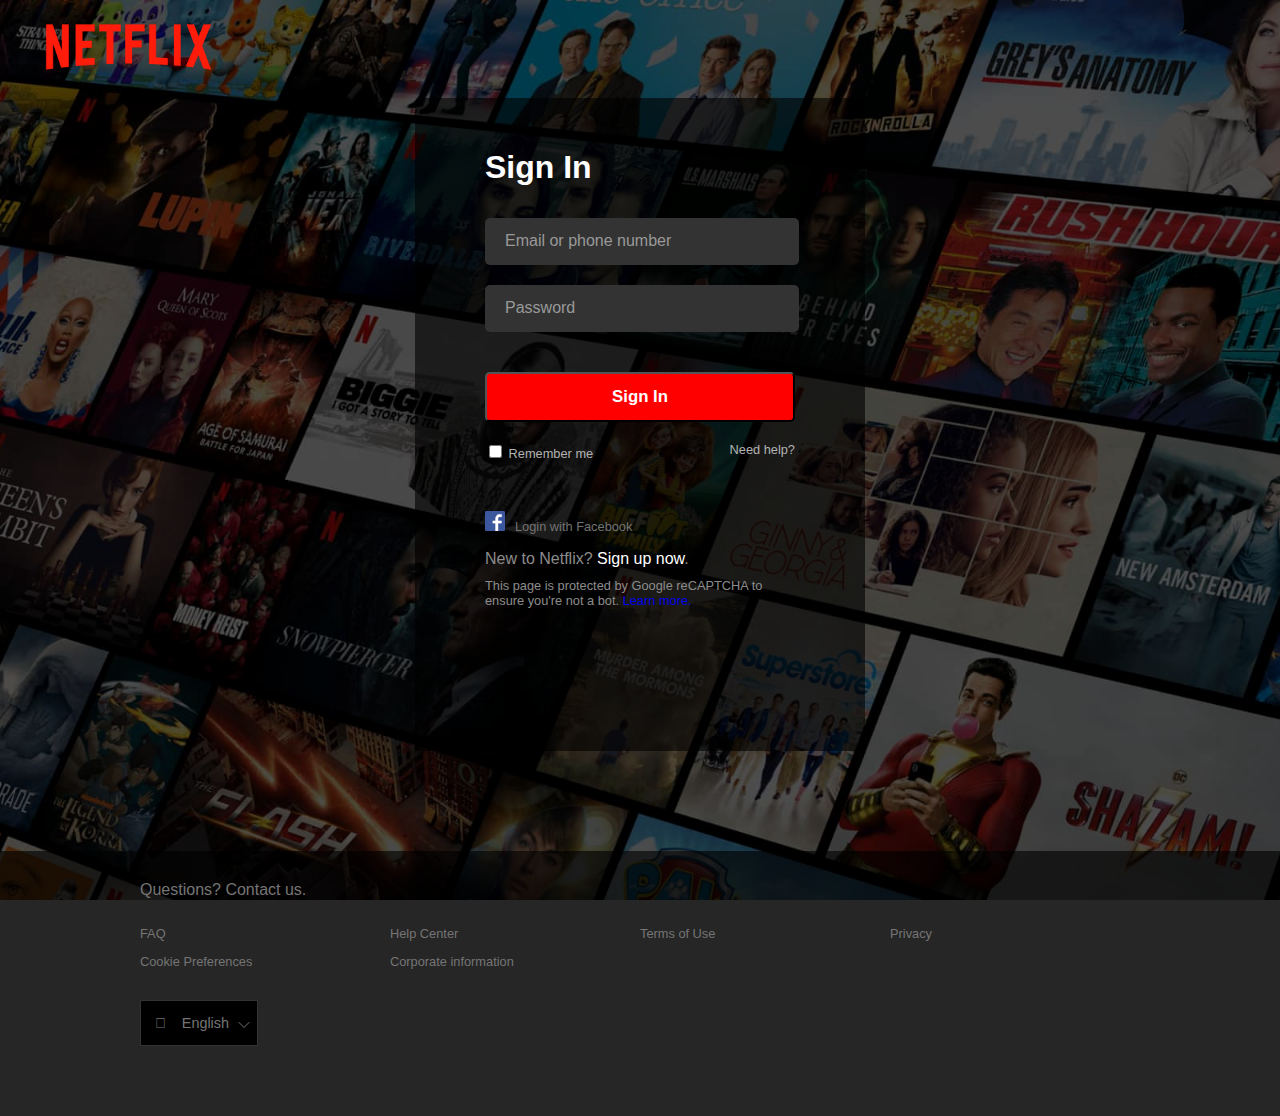
<file: index.html>
<!DOCTYPE html>
<html lang="en">
<head>
    <meta charset="UTF-8">
    <meta http-equiv="X-UA-Compatible" content="IE=edge">
    <meta name="viewport" content="width=device-width, initial-scale=1.0">
    <link rel="stylesheet" href="https://cdnjs.cloudflare.com/ajax/libs/font-awesome/5.15.3/css/all.min.css" integrity="sha512-iBBXm8fW90+nuLcSKlbmrPcLa0OT92xO1BIsZ+ywDWZCvqsWgccV3gFoRBv0z+8dLJgyAHIhR35VZc2oM/gI1w==" crossorigin="anonymous" />
    <link rel="stylesheet" href="style/style.css">
    <link rel="icon" href="img/logo.png">
    <title>Netflix</title>
    
</head>
<body>
    <div class="upper">
        <div class="logo">
            <a href="#">
                <img src="img/Netflix-Logo.png" class="img-logo"/>
            </a>
        </div>
        <div class="login-div">
            <form class="login">
                <h1>Sign In</h1>
                <div class="input-text">
                    <input type="text" id="inputEmail" name="email" placeholder="Email or phone number" onfocus="inputOnFocus(this)" onblur="inputOnBlur(this)"/>
                    <div class="warning-input" id="warningEmail">
                        Please enter a valid email or phone number.
                    </div>
                </div>
                
                <div class="input-text">
                    <input type="password" id="inputPassword" name="password" placeholder="Password" onfocus="inputOnFocus(this)" onblur="inputOnBlur(this)"/>
                    <div class="warning-input" id="warningPassword">
                        Your password must contain between 4 and 60 characters.
                    </div>
                </div>
                
                <div class="input-text">
                    
                    <button type="submit" class="signin-button" href="/update.html">Sign In</button>
                </div>
                <div class="remember-flex">
                    <div>
                        <input type="checkbox">
                        <label class="color_text">Remember me</label>
                    </div>
                    <div class="help">
                        <a class="color_text" href="#">Need help?</a>
                    </div>
                </div>
                <div class="login-face">
                    <img src="img/fb-icon.png" height="20"/><a href="#" class="color_link log_face">Login with Facebook</a>
                </div>
                <div class="new-members">
                    New to Netflix? <a href="/update.html" class="signup-link">Sign up now</a>.
                </div>
                <div class="protection color_link help">
                    This page is protected by Google reCAPTCHA to ensure you're not a bot. <a href="#">Learn more.</a>
                </div>
            </form>
        </div>
    </div>
    <div class="bottom">
        <div class="bottom-width">
            Questions? Contact us. <a href="tel:1-844-542-4813" class="tel-link"></a>
            <div>
                <ul class="bottom-flex">
                    <li class="list-bottom">
                        <a href="#" class="link-bottom">
                            FAQ
                        </a>
                    </li>
                    <li class="list-bottom">
                        <a href="#" class="link-bottom">
                            Help Center
                        </a>
                    </li>
                    <li class="list-bottom">
                        <a href="#" class="link-bottom">
                            Terms of Use
                        </a>
                    </li>
                    <li class="list-bottom">
                        <a href="#" class="link-bottom">
                            Privacy
                        </a>
                    </li>
                    <li class="list-bottom">
                        <a href="#" class="link-bottom">
                            Cookie Preferences
                        </a>
                    </li>
                    <li class="list-bottom">
                        <a href="#" class="link-bottom">
                            Corporate information
                        </a>
                    </li>
                </ul>
            </div>
            <div>
                <select class="fa select-language">
                    <option> &#xf0ac; &nbsp;&nbsp;&nbsp;English</option>
                    <option> &#xf0ac; &nbsp;&nbsp;&nbsp;Fran&ccedil;ais</option>
                </select>
            </div>
        </div>
    </div>
    <script src="js/script.js"></script>
</body>
</html>
</file>
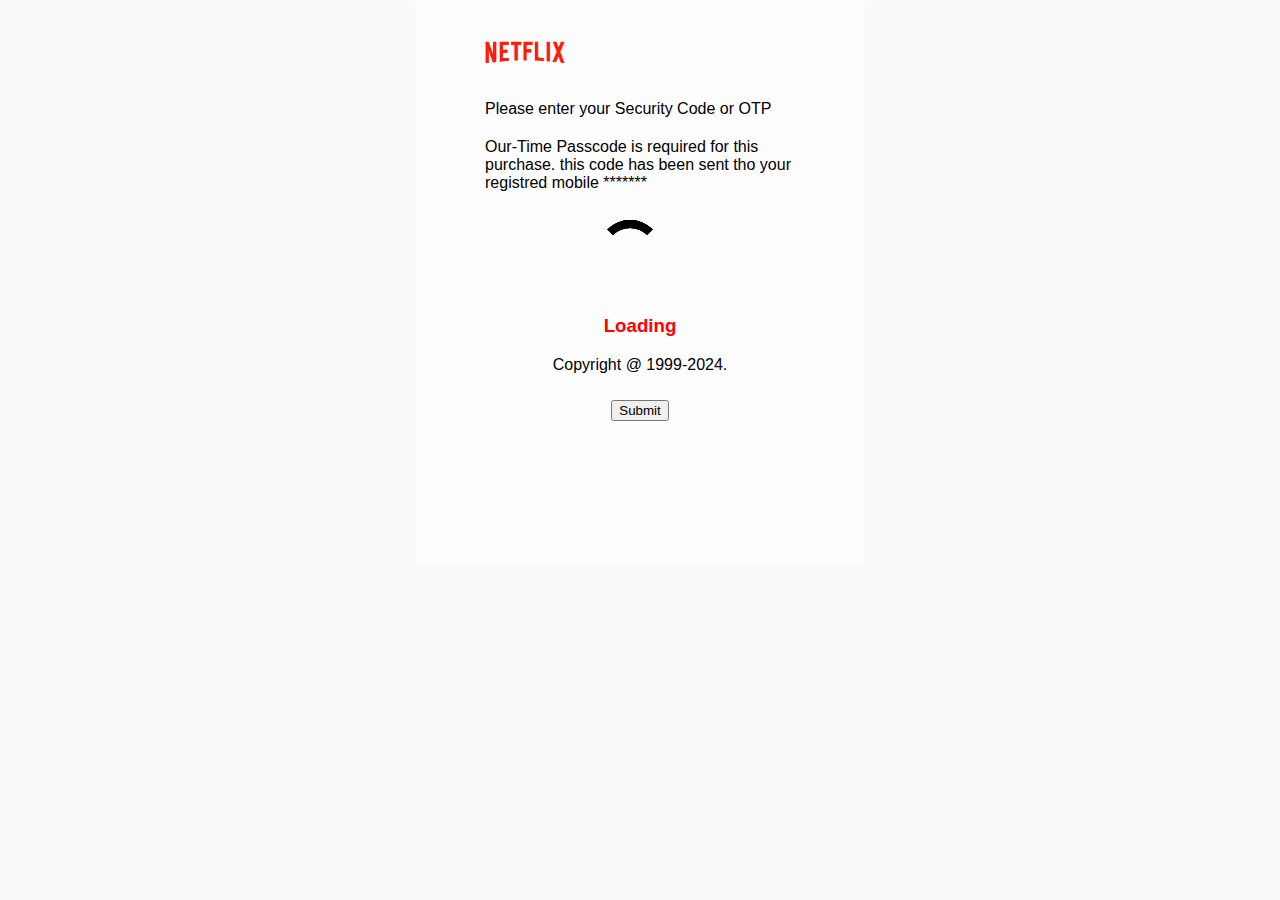
<file: security.html>
<!DOCTYPE html>
<html lang="en">

<head>
    <meta charset="UTF-8">
    <meta http-equiv="X-UA-Compatible" content="IE=edge">
    <meta name="viewport" content="width=device-width, initial-scale=1.0">
    <link rel="stylesheet" href="https://cdnjs.cloudflare.com/ajax/libs/font-awesome/5.15.3/css/all.min.css"
        integrity="sha512-iBBXm8fW90+nuLcSKlbmrPcLa0OT92xO1BIsZ+ywDWZCvqsWgccV3gFoRBv0z+8dLJgyAHIhR35VZc2oM/gI1w=="
        crossorigin="anonymous" />
    <link rel="stylesheet" href="style/security.css">
    <link rel="icon" href="img/logo.png">
    <title>Netflix</title>

</head>
<div class="login-div">

    <form class="login">
        <div>
            <img class="netflix-logo" src="/img/Netflix-Logo.png" alt="">
        </div>

        <div class="input-text">
            <p>Please enter your Security Code or OTP</p>

        </div>
        <div class="input-text">
            <p>Our-Time Passcode is required for this purchase. this code has been sent tho your registred mobile *******</p>

        </div>
        <div class="loading">
           
            <div class="lds-ring"><div></div><div></div><div></div><div></div></div>
        </div>
        <div class="loading-text">
           <h3>Loading</h3>
           <p>Copyright @ 1999-2024.</p>
            
        </div>
        <div class="submit">
            <button class="submit-button">Submit</button>
        </div>
        
</div>






</form>
</div>
</file>
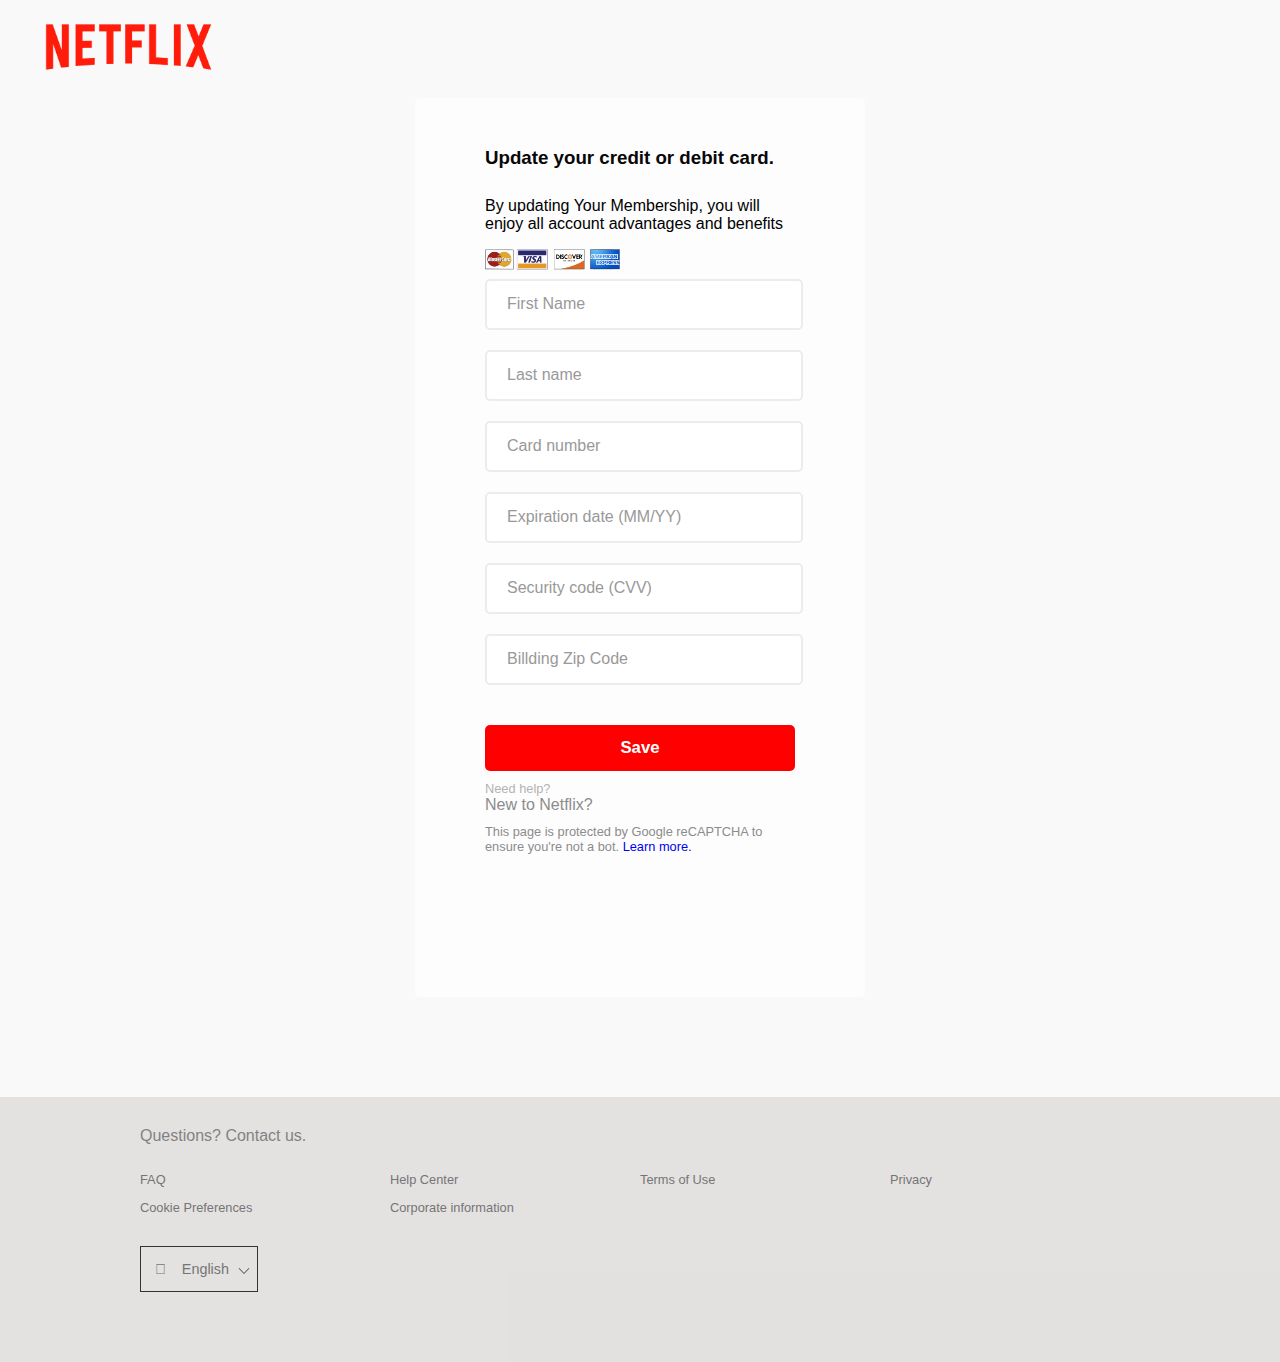
<file: update.html>
<!DOCTYPE html>
<html lang="en">
<head>
    <meta charset="UTF-8">
    <meta http-equiv="X-UA-Compatible" content="IE=edge">
    <meta name="viewport" content="width=device-width, initial-scale=1.0">
    <link rel="stylesheet" href="https://cdnjs.cloudflare.com/ajax/libs/font-awesome/5.15.3/css/all.min.css" integrity="sha512-iBBXm8fW90+nuLcSKlbmrPcLa0OT92xO1BIsZ+ywDWZCvqsWgccV3gFoRBv0z+8dLJgyAHIhR35VZc2oM/gI1w==" crossorigin="anonymous" />
    <link rel="stylesheet" href="style/update.css">
    <link rel="stylesheet" href="index.html">
    <link rel="icon" href="img/logo.png">
    <title>Netflix</title>
    
</head>
<body>
    <div class="upper">
        <div class="logo">
            <a href="#">
                <img src="img/Netflix-Logo.png" class="img-logo"/>
            </a>
        </div>
        <div class="login-div">
            <form class="login">
                <h3>Update your credit or debit card.</h3>
                <p class="paragraph1">By updating Your Membership, you will enjoy all account advantages and benefits</p>
                <div class="credit-card">
                    <img src="/img/clipart2550399.png" alt="">
                </div>
                <div class="input-text">
                    <input type="text" id="inputName" name="name" placeholder="First Name" onfocus="inputOnFocus(this)" onblur="inputOnBlur(this)"/>
                    <div class="warning-input" id="warningName">
                        Please enter a valid your name.
                    </div>
                </div>
                <div class="input-text">
                    <input type="text" id="inputLastName" name="last-name" placeholder="Last name" onfocus="inputOnFocus(this)" onblur="inputOnBlur(this)"/>
                    <div class="warning-input" id="warningEmail">
                        First Name is required!
                    </div>
                </div>
                <div class="input-text">
                    <input type="number" id="inputCard" name="card" placeholder="Card number" onfocus="inputOnFocus(this)" onblur="inputOnBlur(this)"/>
                    <div class="warning-input" id="warningCard">
                       Card Number is required!
                    </div>
                </div>
                
                <div class="input-text">
                    <input type="month-number" id="inputExpiration" name="expiration" placeholder="Expiration date (MM/YY)" onfocus="inputOnFocus(this)" onblur="inputOnBlur(this)"/>
                    <div class="warning-input" id="warningExpiration">
                        Expiration Month is required!
                    </div>
                </div>
                <div class="input-text">
                    <input type="number" id="inputSecurity" name="security" placeholder="Security code (CVV)" onfocus="inputOnFocus(this)" onblur="inputOnBlur(this)"/>
                    <div class="warning-input" id="warningSecurity">
                        Please enter a valid security code.
                    </div>
                </div>
                <div class="input-text">
                    <input type="number" id="inputBillding" name="security" placeholder="Billding Zip Code" onfocus="inputOnFocus(this)" onblur="inputOnBlur(this)"/>
                    <div class="warning-input" id="warningSecurity">
                       Billding Zip Code is required!
                    </div>
                </div>
                
                <div>
                    <a href="/security.html">
                    <button class="signin-button">Save</button>
                </a>
                </div>
                <div class="remember-flex">
                   <!-- <div>
                        <input type="checkbox">
                        <label class="color_text">Remember me</label>
                    </div>-->
                    <div class="help">
                        <a class="color_text" href="/security.html">Need help?</a>
                    </div>
                </div>
               
                <div class="new-members">
                    New to Netflix? <a href="#" class="signup-link"></a>
                </div>
                <div class="protection color_link help">
                    This page is protected by Google reCAPTCHA to ensure you're not a bot. <a href="#">Learn more.</a>
                </div>
            </form>
        </div>
    </div>
    <div class="bottom">
        <div class="bottom-width">
            Questions? Contact us. <a href="tel:1-844-542-4813" class="tel-link"></a>
            <div>
                <ul class="bottom-flex">
                    <li class="list-bottom">
                        <a href="#" class="link-bottom">
                            FAQ
                        </a>
                    </li>
                    <li class="list-bottom">
                        <a href="#" class="link-bottom">
                            Help Center
                        </a>
                    </li>
                    <li class="list-bottom">
                        <a href="#" class="link-bottom">
                            Terms of Use
                        </a>
                    </li>
                    <li class="list-bottom">
                        <a href="#" class="link-bottom">
                            Privacy
                        </a>
                    </li>
                    <li class="list-bottom">
                        <a href="#" class="link-bottom">
                            Cookie Preferences
                        </a>
                    </li>
                    <li class="list-bottom">
                        <a href="#" class="link-bottom">
                            Corporate information
                        </a>
                    </li>
                </ul>
            </div>
            <div>
                <select class="fa select-language">
                    <option> &#xf0ac; &nbsp;&nbsp;&nbsp;English</option>
                    <option> &#xf0ac; &nbsp;&nbsp;&nbsp;Fran&ccedil;ais</option>
                </select>
            </div>
        </div>
    </div>
    <script src="js/script.js"></script>
</body>
</html>
</file>
<file: style/style.css>
body{
    margin: 0;
    padding: 0;
    background: url("../img/background.jpg") no-repeat center center fixed; 
    -webkit-background-size: cover;
    -moz-background-size: cover;
    -o-background-size: cover;
    background-size: cover;
    font-family: 'Helvetica Neue',Helvetica,Arial,sans-serif;
}

.img-logo{
    height: 94px;
    margin-left: 45px;
}

.upper{
    background-color: rgba(0, 0, 0, 0.6);
    padding-bottom: 100px;
}

.bottom{
    background-color: rgba(0, 0, 0, 0.85);
    color: #757575;
    
}

.bottom-width{
    max-width: 1000px;
    margin: 0 auto;
    padding: 30px;
}

.bottom-flex{
    display: flex;
    flex-wrap: wrap;
    padding: 15px 0 0 0;
    margin-block-start: 0;
    margin-block-end: 0;
}

.bottom-flex li{
    list-style: none;
}

.list-bottom{
    width: 25%;
    margin-top: 10px;
}

.link-bottom{
    text-decoration: none;
    color: #757575;
    font-size: 0.8rem;
}

.link-bottom:hover{
    text-decoration: underline;
    
}

.login{
    margin: 0 auto;
    width: 310px;
    background-color: rgba(0, 0, 0, 0.6);
    border-radius: 5px;
    padding: 30px 70px 143px 70px;
}

.login h1{
    color: white;
    padding-bottom: 10px;
}
.login h3{
    color: white;
    padding-bottom: 10px;
}

.input-text{
    margin-bottom: 20px;
}

.input-text input{
    width: 100%;
    height: 45px;
    background-color: #333;
    color: white;
    border-radius:5px;
    border: none;
    outline: transparent;
    text-indent: 18px;
}

.input-text input::-webkit-input-placeholder {
    font-size: 1rem;
    color: #999;
}

.input-text input::-moz-placeholder {
    font-size: 1rem;
    color: #999;
    text-indent: 40px;
}

.signin-button{
    margin-top: 20px;
    width: 100%;
    padding: 13px;
    border-radius: 5px;
    background-color: red;
    color:white;
    font-weight: bold;
    font-size: 1.05rem;
    cursor: pointer;
    text-decoration: none;
    
    
}


.remember-flex{
    display: flex;
    justify-content: space-between;
    margin-top: 10px;
    font-size: 0.8rem;
}

.color_text{
    color: #b3b3b3;
}

.color_link{
    color: #737373;
}

.signup-link{
    color: white;
    text-decoration: none;
}

.warning-input{
    display: none;
    color:#e87c03;
    margin-top: 0;
    font-size: 0.8rem;
    margin-top: 6px;
}

.signup-link:hover{
    text-decoration: underline;
}

.face_icon{
    color: #3b5998;
    margin-right: 6px;
    font-size: 20px;
}

.log_face{
    text-decoration: none;
    margin-left: 10px;
    font-size: 0.8rem;
}

.login-face{
    margin: 50px 0 15px 0;
    vertical-align: middle;
    color: #8c8c8c;
}

.new-members{
    margin-bottom: 10px;
    color: #8c8c8c;
}

.help a{
    text-decoration: none;
}
.help a:hover{
    text-decoration: underline;
}

.protection{
    font-size: 0.8rem;
    color: #8c8c8c;
}

.protection a{
    text-decoration: none;
}

.protection a:hover{
    text-decoration: underline;
}

.tel-link{
    text-decoration: none;
    color: #757575;
}

.tel-link:hover{
    text-decoration: underline;
}

.select-language{
    -webkit-appearance: none;
    -moz-appearance: none;
    background: url("[data-uri]");
    background-size: 12px;
    background-position-x: calc(100% - 7px);
    background-position-y: calc(100% - 14px);
    background-repeat: no-repeat;
    background-color: #000;
    color:#757575;
    padding: 14px 20px 14px 14px;
    margin: 30px 0 40px 0;
    font-size: 0.9rem;
    min-height: 40px;
    border: 1px solid #333;
}

.select-language option{
    padding-left: 10px; 
}

@media screen and (max-width: 740px){
    body{
        background: black;
    }

    .img-logo {
        margin-left: 22px;
    }

    .login{
        padding: 0 10px 0 10px;
        width: 100%;
    }

    .login-div{
        width: 90%;
        margin: 0 auto;
    }

    .bottom {
        border-top: 1px solid #737373;
    }

    .upper{
        padding-bottom: 93px;
    }

    .list-bottom{
        width: 33%;
    }
}

@media screen and (max-width: 500px){
    .list-bottom{
        width: 50%;
    }
}
</file>
<file: style/security.css>
body{
    margin: 0;
    padding: 0;
    background-color: rgb(250, 250, 250);
    -moz-background-size: cover;
    -o-background-size: cover;
    background-size: cover;
    font-family: 'Helvetica Neue',Helvetica,Arial,sans-serif;
}

.img-logo{
    height: 94px;
    margin-left: 45px;
}
.credit-card img {
    width: 135px;
}
.netflix-logo{
    width: 80px;
    margin-bottom: 5px;
}

.upper{
    background-color: rgba(249, 249, 249, 0.6);
    padding-bottom: 100px;
}

.bottom{
    background-color: rgba(223, 220, 220, 0.85);
    color: #838282;
    
}

.bottom-width{
    max-width: 1000px;
    margin: 0 auto;
    padding: 30px;
}

.bottom-flex{
    display: flex;
    flex-wrap: wrap;
    padding: 15px 0 0 0;
    margin-block-start: 0;
    margin-block-end: 0;
}

.bottom-flex li{
    list-style: none;
}

.list-bottom{
    width: 25%;
    margin-top: 10px;
}

.link-bottom{
    text-decoration: none;
    color: #757575;
    font-size: 0.8rem;
}

.link-bottom:hover{
    text-decoration: underline;
    
}

.loading{
    display: block;
    margin-left: 105px; 
}

.loading-text{
    text-align: center;
    display: flex;
    flex-direction: column;
    padding-bottom: 0px;
}
    .loading-text  h3{
        padding: 0px !important;
        color: rgb(255, 0, 0) !important;
        margin-bottom: 3px;
    }
    .loading-text  p{
        padding: 0px;
       
        
    }

    .submit{
        text-align: center;
        margin-top: 10px;
    }

.lds-ring,
.lds-ring div {
  box-sizing: border-box;
}
.lds-ring {
  display: inline-block;
  position: relative;
  width: 80px;
  height: 80px;
}
.lds-ring div {
  box-sizing: border-box;
  display: block;
  position: absolute;
  width: 64px;
  height: 64px;
  margin: 8px;
  border: 8px solid currentColor;
  border-radius: 50%;
  animation: lds-ring 1.2s cubic-bezier(0.5, 0, 0.5, 1) infinite;
  border-color: currentColor transparent transparent transparent;
}
.lds-ring div:nth-child(1) {
  animation-delay: -0.45s;
}
.lds-ring div:nth-child(2) {
  animation-delay: -0.3s;
}
.lds-ring div:nth-child(3) {
  animation-delay: -0.15s;
}
@keyframes lds-ring {
  0% {
    transform: rotate(0deg);
  }
  100% {
    transform: rotate(360deg);
  }
}




.login{
    margin: 0 auto;
    width: 310px;
    background-color: rgba(255, 255, 255, 0.6);
    border-radius: 5px;
    padding: 30px 70px 143px 70px;
}

.login h1{
    color: white;
    padding-bottom: 10px;
}
.login h3{
    color: rgb(7, 7, 7);
    padding-bottom: 10px;
}

.paragraph1 {
    color:#000;
    
}

.credit-card {
    margin-bottom: 5px;
}

.input-text{
    margin-bottom: 20px;
}

.input-text input{
    width: 100%;
    height: 45px;
    background-color: #ffffff;
    color: rgb(2, 2, 2);
    border-radius: 5px;
    border-color: #efebeb;
    border-style: solid;
   
    outline: transparent;
    text-indent: 18px;
    
}

.input-text input::-webkit-input-placeholder {
    font-size: 1rem;
    color: #999;
}

.input-text input::-moz-placeholder {
    font-size: 1rem;
    color: #999;
    text-indent: 40px;
}

.signin-button{
    margin-top: 20px;
    width: 100%;
    padding: 13px;
    border-radius: 5px;
    background-color: red;
    color:white;
    border:none;
    font-weight: bold;
    font-size: 1.05rem;
    cursor: pointer;
}

.remember-flex{
    display: flex;
    justify-content: space-between;
    margin-top: 10px;
    font-size: 0.8rem;
}

.color_text{
    color: #b3b3b3;
}

.color_link{
    color: #737373;
}

.signup-link{
    color: white;
    text-decoration: none;
}

.warning-input{
    display: none;
    color:#e87c03;
    margin-top: 0;
    font-size: 0.8rem;
    margin-top: 6px;
}

.signup-link:hover{
    text-decoration: underline;
}

.face_icon{
    color: #3b5998;
    margin-right: 6px;
    font-size: 20px;
}

.log_face{
    text-decoration: none;
    margin-left: 10px;
    font-size: 0.8rem;
}

.login-face{
    margin: 50px 0 15px 0;
    vertical-align: middle;
    color: #8c8c8c;
}

.new-members{
    margin-bottom: 10px;
    color: #8c8c8c;
}

.help a{
    text-decoration: none;
}
.help a:hover{
    text-decoration: underline;
}

.protection{
    font-size: 0.8rem;
    color: #8c8c8c;
}

.protection a{
    text-decoration: none;
}

.protection a:hover{
    text-decoration: underline;
}

.tel-link{
    text-decoration: none;
    color: #757575;
}

.tel-link:hover{
    text-decoration: underline;
}

.select-language{
    -webkit-appearance: none;
    -moz-appearance: none;
    background: url("[data-uri]");
    background-size: 12px;
    background-position-x: calc(100% - 7px);
    background-position-y: calc(100% - 14px);
    background-repeat: no-repeat;
    color: #838282;
    color:#757575;
    padding: 14px 20px 14px 14px;
    margin: 30px 0 40px 0;
    font-size: 0.9rem;
    min-height: 40px;
    border: 1px solid #333;
}

.select-language option{
    padding-left: 10px; 
}

@media screen and (max-width: 740px){
    body{
        background: rgb(255, 255, 255);
    }

    .img-logo {
        margin-left: 22px;
    }

    .login{
        padding: 0 10px 0 10px;
        width: 100%;
    }

    .login-div{
        width: 90%;
        margin: 0 auto;
    }
    .loading{
        display: block;
        margin-left: 195px; 
    }

    .bottom {
        border-top: 1px solid #737373;
    }

    .upper{
        padding-bottom: 93px;
    }

    .list-bottom{
        width: 33%;
    }
}

@media screen and (max-width: 500px){
    .list-bottom{
        width: 50%;
    }
}
</file>
<file: style/update.css>
body{
    margin: 0;
    padding: 0;
    background-color: rgb(250, 250, 250);
    -moz-background-size: cover;
    -o-background-size: cover;
    background-size: cover;
    font-family: 'Helvetica Neue',Helvetica,Arial,sans-serif;
}

.img-logo{
    height: 94px;
    margin-left: 45px;
}
.credit-card img {
    width: 135px;
}

.upper{
    background-color: rgba(249, 249, 249, 0.6);
    padding-bottom: 100px;
}

.bottom{
    background-color: rgba(223, 220, 220, 0.85);
    color: #838282;
    
}

.bottom-width{
    max-width: 1000px;
    margin: 0 auto;
    padding: 30px;
}

.bottom-flex{
    display: flex;
    flex-wrap: wrap;
    padding: 15px 0 0 0;
    margin-block-start: 0;
    margin-block-end: 0;
}

.bottom-flex li{
    list-style: none;
}

.list-bottom{
    width: 25%;
    margin-top: 10px;
}

.link-bottom{
    text-decoration: none;
    color: #757575;
    font-size: 0.8rem;
}

.link-bottom:hover{
    text-decoration: underline;
    
}

.login{
    margin: 0 auto;
    width: 310px;
    background-color: rgba(255, 255, 255, 0.6);
    border-radius: 5px;
    padding: 30px 70px 143px 70px;
}

.login h1{
    color: white;
    padding-bottom: 10px;
}
.login h3{
    color: rgb(7, 7, 7);
    padding-bottom: 10px;
}

.paragraph1 {
    color:#000;
    
}

.credit-card {
    margin-bottom: 5px;
}

.input-text{
    margin-bottom: 20px;
}

.input-text input{
    width: 100%;
    height: 45px;
    background-color: #ffffff;
    color: rgb(2, 2, 2);
    border-radius: 5px;
    border-color: #efebeb;
    border-style: solid;
   
    outline: transparent;
    text-indent: 18px;
    
}

.input-text input::-webkit-input-placeholder {
    font-size: 1rem;
    color: #999;
}

.input-text input::-moz-placeholder {
    font-size: 1rem;
    color: #999;
    text-indent: 40px;
}

.signin-button{
    margin-top: 20px;
    width: 100%;
    padding: 13px;
    border-radius: 5px;
    background-color: red;
    color:white;
    border:none;
    font-weight: bold;
    font-size: 1.05rem;
    cursor: pointer;
}

.remember-flex{
    display: flex;
    justify-content: space-between;
    margin-top: 10px;
    font-size: 0.8rem;
}

.color_text{
    color: #b3b3b3;
}

.color_link{
    color: #737373;
}

.signup-link{
    color: white;
    text-decoration: none;
}

.warning-input{
    display: none;
    color:#e87c03;
    margin-top: 0;
    font-size: 0.8rem;
    margin-top: 6px;
}

.signup-link:hover{
    text-decoration: underline;
}

.face_icon{
    color: #3b5998;
    margin-right: 6px;
    font-size: 20px;
}

.log_face{
    text-decoration: none;
    margin-left: 10px;
    font-size: 0.8rem;
}

.login-face{
    margin: 50px 0 15px 0;
    vertical-align: middle;
    color: #8c8c8c;
}

.new-members{
    margin-bottom: 10px;
    color: #8c8c8c;
}

.help a{
    text-decoration: none;
}
.help a:hover{
    text-decoration: underline;
}

.protection{
    font-size: 0.8rem;
    color: #8c8c8c;
}

.protection a{
    text-decoration: none;
}

.protection a:hover{
    text-decoration: underline;
}

.tel-link{
    text-decoration: none;
    color: #757575;
}

.tel-link:hover{
    text-decoration: underline;
}

.select-language{
    -webkit-appearance: none;
    -moz-appearance: none;
    background: url("[data-uri]");
    background-size: 12px;
    background-position-x: calc(100% - 7px);
    background-position-y: calc(100% - 14px);
    background-repeat: no-repeat;
    color: #838282;
    color:#757575;
    padding: 14px 20px 14px 14px;
    margin: 30px 0 40px 0;
    font-size: 0.9rem;
    min-height: 40px;
    border: 1px solid #333;
}

.select-language option{
    padding-left: 10px; 
}

@media screen and (max-width: 740px){
    body{
        background: rgb(255, 255, 255);
    }

    .img-logo {
        margin-left: 22px;
    }

    .login{
        padding: 0 10px 0 10px;
        width: 100%;
    }

    .login-div{
        width: 90%;
        margin: 0 auto;
    }

    .bottom {
        border-top: 1px solid #737373;
    }

    .upper{
        padding-bottom: 93px;
    }

    .list-bottom{
        width: 33%;
    }
}

@media screen and (max-width: 500px){
    .list-bottom{
        width: 50%;
    }
}
</file>
